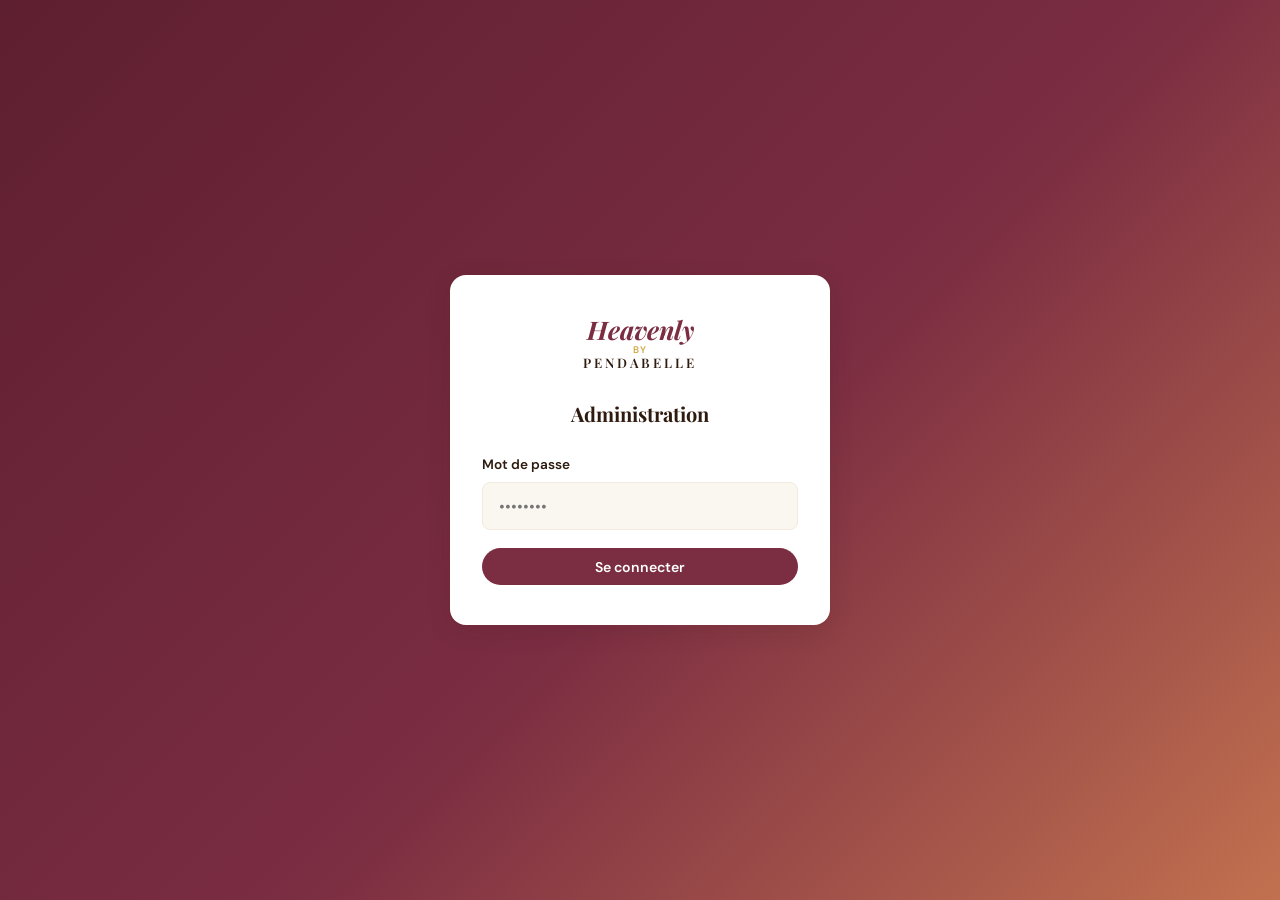
<file: admin.html>
<!DOCTYPE html>
<html lang="fr">
<head>
  <meta charset="UTF-8" />
  <meta name="viewport" content="width=device-width, initial-scale=1.0, viewport-fit=cover" />
  <title>Admin – Heavenly by PENDABELLE</title>
  <meta name="robots" content="noindex, nofollow" />
  <link rel="preconnect" href="https://fonts.googleapis.com" />
  <link rel="preconnect" href="https://fonts.gstatic.com" crossorigin />
  <link href="https://fonts.googleapis.com/css2?family=Playfair+Display:ital,wght@1,700&family=DM+Sans:wght@400;500;600&display=swap" rel="stylesheet" />
  <link rel="stylesheet" href="css/admin.css" />
</head>
<body>

  <!-- ══════════════════════════ LOGIN ══════════════════════════ -->
  <div id="screen-login" class="login-screen">
    <div class="login-card">
      <div class="login-brand">
        <span class="brand-heavenly">Heavenly</span>
        <span class="brand-by">by</span>
        <span class="brand-name">PENDABELLE</span>
      </div>
      <h1 class="login-title">Administration</h1>
      <form id="login-form">
        <div class="form-group">
          <label for="admin-pwd" class="form-label">Mot de passe</label>
          <input
            type="password"
            id="admin-pwd"
            class="form-input"
            placeholder="••••••••"
            required
            autocomplete="current-password"
          />
        </div>
        <button type="submit" class="btn btn--bordeaux btn--full" id="login-btn">
          Se connecter
        </button>
        <p id="login-error" class="login-error" hidden>Mot de passe incorrect</p>
      </form>
    </div>
  </div>

  <!-- ══════════════════════ DASHBOARD ══════════════════════════ -->
  <div id="screen-dash" hidden>

    <!-- Header -->
    <header class="adm-header">
      <div class="adm-header__inner">
        <div class="adm-logo">
          <span class="brand-heavenly">Heavenly</span>
          <span class="brand-sub">Tableau de bord</span>
        </div>
        <div class="adm-header__right">
          <span id="new-badge" class="badge-new" title="Nouvelles commandes" hidden></span>
          <button id="refresh-btn" class="btn-icon" title="Rafraîchir">
            <svg xmlns="http://www.w3.org/2000/svg" width="18" height="18" fill="none" stroke="currentColor" stroke-width="2.2" viewBox="0 0 24 24"><polyline points="23 4 23 10 17 10"/><path d="M20.49 15a9 9 0 1 1-2.12-9.36L23 10"/></svg>
          </button>
          <button id="logout-btn" class="btn btn--outline btn--sm">Déconnexion</button>
        </div>
      </div>
    </header>

    <main class="adm-main">

      <!-- Stats -->
      <div class="stats-row">
        <div class="stat-card">
          <span class="stat-label">Total</span>
          <span class="stat-val" id="sv-total">—</span>
        </div>
        <div class="stat-card stat-card--alert">
          <span class="stat-label">Nouvelles</span>
          <span class="stat-val" id="sv-new">—</span>
        </div>
        <div class="stat-card">
          <span class="stat-label">En cours</span>
          <span class="stat-val" id="sv-inprog">—</span>
        </div>
        <div class="stat-card stat-card--success">
          <span class="stat-label">Livrées</span>
          <span class="stat-val" id="sv-done">—</span>
        </div>
      </div>

      <!-- Filters -->
      <div class="filter-bar" id="filter-bar">
        <button class="filter-pill active" data-status="tous">Toutes</button>
        <button class="filter-pill" data-status="nouveau">🔴 Nouvelles</button>
        <button class="filter-pill" data-status="confirmé">🟡 Confirmées</button>
        <button class="filter-pill" data-status="en_livraison">🔵 En livraison</button>
        <button class="filter-pill" data-status="livré">🟢 Livrées</button>
        <button class="filter-pill" data-status="annulé">⚫ Annulées</button>
      </div>

      <!-- Orders -->
      <div id="orders-wrap">
        <div class="empty-state" id="state-loading">
          <svg xmlns="http://www.w3.org/2000/svg" width="40" height="40" fill="none" stroke="currentColor" stroke-width="1.5" viewBox="0 0 24 24"><circle cx="12" cy="12" r="10"/><path d="M12 6v6l4 2"/></svg>
          Chargement des commandes…
        </div>
        <div class="empty-state" id="state-empty" hidden>
          <svg xmlns="http://www.w3.org/2000/svg" width="40" height="40" fill="none" stroke="currentColor" stroke-width="1.5" viewBox="0 0 24 24"><path d="M6 2L3 6v14a2 2 0 0 0 2 2h14a2 2 0 0 0 2-2V6l-3-4z"/><line x1="3" y1="6" x2="21" y2="6"/><path d="M16 10a4 4 0 0 1-8 0"/></svg>
          Aucune commande pour ce filtre
        </div>
        <div class="orders-list" id="orders-list"></div>
      </div>

    </main>
  </div>

  <!-- Toast container -->
  <div class="toast-wrap" id="toast-wrap"></div>

  <script src="js/admin.js"></script>
</body>
</html>
</file>
<file: css/admin.css>
/* ══════════════════════════════════════════════
   HEAVENLY ADMIN – Dashboard styles
   Palette : bordeaux · gold · ivory · brown
══════════════════════════════════════════════ */

:root {
  --c-ivory:       #FAF6F0;
  --c-ivory-dark:  #F2EAE0;
  --c-bordeaux:    #7B2D42;
  --c-bordeaux-dk: #5E1F30;
  --c-terracotta:  #C2714F;
  --c-gold:        #D4A843;
  --c-gold-light:  #E8C470;
  --c-brown:       #2E1A0E;
  --c-brown-mid:   #5C3D26;
  --c-white:       #FFFFFF;
  --c-green:       #1a7a35;
  --c-green-bg:    rgba(37,211,102,.1);
  --c-red-bg:      rgba(200,40,40,.08);
  --font-serif:    'Playfair Display', Georgia, serif;
  --font-sans:     'DM Sans', system-ui, sans-serif;
  --radius-sm:     8px;
  --radius-md:     12px;
  --radius-lg:     16px;
  --radius-full:   9999px;
  --shadow-sm:     0 2px 8px rgba(46,26,14,.08);
  --shadow-md:     0 6px 24px rgba(46,26,14,.12);
  --header-h:      60px;
}

*, *::before, *::after { box-sizing: border-box; margin: 0; padding: 0; }

html { scroll-behavior: smooth; }

body {
  font-family: var(--font-sans);
  background: var(--c-ivory);
  color: var(--c-brown);
  line-height: 1.6;
  -webkit-font-smoothing: antialiased;
  min-height: 100svh;
}

a { text-decoration: none; color: inherit; }
ul { list-style: none; }
button { cursor: pointer; border: none; background: none; font-family: inherit; }
img { display: block; max-width: 100%; }

/* ── Buttons ──────────────────────────────── */
.btn {
  display: inline-flex;
  align-items: center;
  gap: .45rem;
  padding: .6rem 1.25rem;
  border-radius: var(--radius-full);
  font-weight: 600;
  font-size: .88rem;
  transition: all .2s ease;
  white-space: nowrap;
}
.btn--bordeaux  { background: var(--c-bordeaux); color: #fff; }
.btn--bordeaux:hover { background: var(--c-bordeaux-dk); }
.btn--outline   { background: transparent; border: 1.5px solid rgba(255,255,255,.5); color: #fff; }
.btn--outline:hover { background: rgba(255,255,255,.1); border-color: #fff; }
.btn--ghost     { background: var(--c-ivory-dark); color: var(--c-brown-mid); }
.btn--ghost:hover { background: #e5ddd4; }
.btn--full      { width: 100%; justify-content: center; }
.btn--sm        { padding: .45rem 1rem; font-size: .82rem; }
.btn:disabled   { opacity: .5; pointer-events: none; }

/* ══════════════════════════════════════════════
   LOGIN SCREEN
══════════════════════════════════════════════ */
.login-screen {
  min-height: 100svh;
  display: flex;
  align-items: center;
  justify-content: center;
  background: linear-gradient(135deg, var(--c-bordeaux-dk) 0%, var(--c-bordeaux) 55%, var(--c-terracotta) 100%);
  padding: 1.5rem;
}

.login-card {
  width: 100%;
  max-width: 380px;
  background: var(--c-white);
  border-radius: var(--radius-lg);
  padding: 2.5rem 2rem;
  box-shadow: var(--shadow-md);
}

.login-brand {
  display: flex;
  flex-direction: column;
  align-items: center;
  margin-bottom: 1.75rem;
  line-height: 1.15;
}
.login-brand .brand-heavenly {
  font-family: var(--font-serif);
  font-size: 1.6rem;
  font-weight: 700;
  font-style: italic;
  color: var(--c-bordeaux);
}
.login-brand .brand-by {
  font-size: .6rem;
  font-weight: 600;
  letter-spacing: .12em;
  text-transform: uppercase;
  color: var(--c-gold);
}
.login-brand .brand-name {
  font-family: var(--font-serif);
  font-size: .82rem;
  font-weight: 600;
  letter-spacing: .22em;
  text-transform: uppercase;
  color: var(--c-brown);
}

.login-title {
  font-family: var(--font-serif);
  font-size: 1.25rem;
  font-weight: 700;
  color: var(--c-brown);
  text-align: center;
  margin-bottom: 1.5rem;
}

.form-group  { margin-bottom: 1.1rem; }
.form-label  {
  display: block;
  font-size: .85rem;
  font-weight: 600;
  color: var(--c-brown);
  margin-bottom: .4rem;
}
.form-input  {
  width: 100%;
  padding: .72rem 1rem;
  border: 1.5px solid var(--c-ivory-dark);
  border-radius: var(--radius-sm);
  font-size: 1rem;
  font-family: var(--font-sans);
  color: var(--c-brown);
  background: var(--c-ivory);
  transition: border-color .2s;
  min-height: 48px;
}
.form-input:focus { outline: none; border-color: var(--c-gold); }

.login-error {
  margin-top: .75rem;
  padding: .6rem .85rem;
  background: var(--c-red-bg);
  border: 1px solid rgba(200,40,40,.25);
  border-radius: var(--radius-sm);
  color: #9B1C1C;
  font-size: .85rem;
  text-align: center;
}

/* ══════════════════════════════════════════════
   ADMIN HEADER
══════════════════════════════════════════════ */
.adm-header {
  position: sticky;
  top: 0;
  z-index: 100;
  height: var(--header-h);
  background: var(--c-bordeaux);
  box-shadow: 0 2px 12px rgba(0,0,0,.15);
}
.adm-header__inner {
  height: 100%;
  max-width: 1200px;
  margin: 0 auto;
  padding: 0 1.25rem;
  display: flex;
  align-items: center;
  justify-content: space-between;
  gap: 1rem;
}
.adm-logo {
  display: flex;
  flex-direction: column;
  line-height: 1.1;
}
.adm-logo .brand-heavenly {
  font-family: var(--font-serif);
  font-size: 1.15rem;
  font-weight: 700;
  font-style: italic;
  color: var(--c-gold-light);
}
.adm-logo .brand-sub {
  font-size: .6rem;
  font-weight: 500;
  letter-spacing: .15em;
  text-transform: uppercase;
  color: rgba(255,255,255,.6);
}

.adm-header__right {
  display: flex;
  align-items: center;
  gap: .6rem;
}

.badge-new {
  display: inline-flex;
  align-items: center;
  justify-content: center;
  min-width: 24px;
  height: 24px;
  padding: 0 .4rem;
  background: var(--c-gold);
  color: var(--c-brown);
  border-radius: var(--radius-full);
  font-size: .75rem;
  font-weight: 700;
  animation: pulse 1.5s ease-in-out infinite;
}
@keyframes pulse {
  0%, 100% { transform: scale(1); }
  50%       { transform: scale(1.12); }
}

.btn-icon {
  width: 36px;
  height: 36px;
  border-radius: 50%;
  background: rgba(255,255,255,.12);
  color: #fff;
  display: flex;
  align-items: center;
  justify-content: center;
  font-size: 1.1rem;
  transition: background .2s;
}
.btn-icon:hover { background: rgba(255,255,255,.22); }
.btn-icon.spinning { animation: spin .8s linear infinite; }
@keyframes spin { to { transform: rotate(360deg); } }

/* ══════════════════════════════════════════════
   MAIN LAYOUT
══════════════════════════════════════════════ */
.adm-main {
  max-width: 1200px;
  margin: 0 auto;
  padding: 1.5rem 1.25rem 4rem;
}

/* ── Stats row ────────────────────────────── */
.stats-row {
  display: grid;
  grid-template-columns: repeat(4, 1fr);
  gap: .85rem;
  margin-bottom: 1.5rem;
}

.stat-card {
  background: var(--c-white);
  border-radius: var(--radius-md);
  padding: 1rem 1.1rem;
  border: 1px solid var(--c-ivory-dark);
  box-shadow: var(--shadow-sm);
}
.stat-card--alert { border-color: rgba(123,45,66,.25); background: rgba(123,45,66,.04); }
.stat-card--success { border-color: rgba(26,122,53,.2); background: var(--c-green-bg); }

.stat-label {
  display: block;
  font-size: .75rem;
  font-weight: 600;
  letter-spacing: .06em;
  text-transform: uppercase;
  color: var(--c-brown-mid);
  margin-bottom: .3rem;
}
.stat-val {
  display: block;
  font-family: var(--font-serif);
  font-size: 1.85rem;
  font-weight: 700;
  color: var(--c-bordeaux);
  line-height: 1;
}
.stat-card--success .stat-val { color: var(--c-green); }

/* ── Filter bar ───────────────────────────── */
.filter-bar {
  display: flex;
  gap: .45rem;
  overflow-x: auto;
  padding-bottom: .5rem;
  margin-bottom: 1.25rem;
  scrollbar-width: none;
  -webkit-overflow-scrolling: touch;
}
.filter-bar::-webkit-scrollbar { display: none; }

.filter-pill {
  flex-shrink: 0;
  padding: .5rem 1.1rem;
  border-radius: var(--radius-full);
  font-size: .85rem;
  font-weight: 600;
  color: var(--c-brown-mid);
  background: var(--c-white);
  border: 1.5px solid transparent;
  transition: all .2s;
  min-height: 38px;
}
.filter-pill:hover { border-color: var(--c-bordeaux); color: var(--c-bordeaux); }
.filter-pill.active {
  background: var(--c-bordeaux);
  color: var(--c-white);
  border-color: var(--c-bordeaux);
}

/* ── Empty / Loading states ───────────────── */
.empty-state {
  text-align: center;
  padding: 3rem 1rem;
  color: var(--c-brown-mid);
  font-size: .95rem;
}
.empty-state svg {
  margin: 0 auto 1rem;
  opacity: .35;
}

/* ══════════════════════════════════════════════
   ORDER CARDS
══════════════════════════════════════════════ */
.orders-list {
  display: flex;
  flex-direction: column;
  gap: .85rem;
}

.order-card {
  background: var(--c-white);
  border-radius: var(--radius-md);
  border: 1px solid var(--c-ivory-dark);
  box-shadow: var(--shadow-sm);
  overflow: hidden;
  transition: box-shadow .2s;
}
.order-card:hover { box-shadow: var(--shadow-md); }
.order-card--nouveau  { border-left: 4px solid var(--c-bordeaux); }
.order-card--confirmé { border-left: 4px solid var(--c-gold); }
.order-card--en_livraison { border-left: 4px solid #3B82F6; }
.order-card--livré    { border-left: 4px solid var(--c-green); }
.order-card--annulé   { border-left: 4px solid #9CA3AF; opacity: .7; }

/* Card header */
.order-card__head {
  display: flex;
  align-items: center;
  justify-content: space-between;
  padding: .9rem 1.1rem .6rem;
  gap: .75rem;
}
.order-card__head-left {
  display: flex;
  align-items: center;
  gap: .6rem;
  flex-wrap: wrap;
}

/* Status badge */
.status-badge {
  display: inline-flex;
  align-items: center;
  gap: .3rem;
  padding: .28rem .75rem;
  border-radius: var(--radius-full);
  font-size: .75rem;
  font-weight: 700;
  letter-spacing: .04em;
  text-transform: uppercase;
}
.badge--nouveau       { background: rgba(123,45,66,.1); color: var(--c-bordeaux); }
.badge--confirmé      { background: rgba(212,168,67,.15); color: #92660A; }
.badge--en_livraison  { background: rgba(59,130,246,.12); color: #1D4ED8; }
.badge--livré         { background: var(--c-green-bg); color: var(--c-green); }
.badge--annulé        { background: rgba(156,163,175,.15); color: #6B7280; }

.order-card__time {
  font-size: .78rem;
  color: var(--c-brown-mid);
  white-space: nowrap;
}
.order-card__id {
  font-size: .72rem;
  color: rgba(92,61,38,.45);
  font-family: monospace;
}

/* Card body */
.order-card__body {
  padding: .5rem 1.1rem 1rem;
  display: grid;
  gap: .65rem;
}

.order-card__row {
  display: flex;
  align-items: flex-start;
  gap: .6rem;
}
.order-card__row-icon {
  font-size: .95rem;
  flex-shrink: 0;
  margin-top: .05rem;
}
.order-card__row-content { flex: 1; min-width: 0; }
.order-card__row-label {
  font-size: .72rem;
  font-weight: 600;
  text-transform: uppercase;
  letter-spacing: .06em;
  color: var(--c-brown-mid);
  margin-bottom: .1rem;
}
.order-card__row-value {
  font-size: .9rem;
  color: var(--c-brown);
  line-height: 1.5;
  word-break: break-word;
}
.order-card__row-value a {
  color: var(--c-bordeaux);
  font-weight: 600;
}
.order-card__row-value a:hover { text-decoration: underline; }

.product-tag {
  display: inline-block;
  padding: .18rem .6rem;
  background: var(--c-ivory-dark);
  border-radius: var(--radius-full);
  font-size: .78rem;
  color: var(--c-brown-mid);
  margin: .15rem .2rem .15rem 0;
}

/* Card divider */
.order-card__divider {
  height: 1px;
  background: var(--c-ivory-dark);
  margin: .4rem 0;
}

/* Card actions */
.order-card__actions {
  padding: .75rem 1.1rem 1rem;
  display: flex;
  gap: .5rem;
  flex-wrap: wrap;
}

/* Notes textarea */
.order-card__notes-wrap {
  padding: 0 1.1rem .75rem;
}
.order-card__notes {
  width: 100%;
  padding: .6rem .85rem;
  border: 1.5px solid var(--c-ivory-dark);
  border-radius: var(--radius-sm);
  font-size: .88rem;
  font-family: var(--font-sans);
  color: var(--c-brown);
  background: var(--c-ivory);
  resize: none;
  min-height: 56px;
  transition: border-color .2s;
}
.order-card__notes:focus { outline: none; border-color: var(--c-gold); }

/* Updating overlay */
.order-card.updating { opacity: .6; pointer-events: none; }

/* ══════════════════════════════════════════════
   ACTION BUTTONS VARIANTS
══════════════════════════════════════════════ */
.btn--confirm    { background: rgba(212,168,67,.15); color: #92660A; border: 1.5px solid rgba(212,168,67,.4); }
.btn--confirm:hover { background: rgba(212,168,67,.3); }
.btn--deliver    { background: rgba(59,130,246,.1); color: #1D4ED8; border: 1.5px solid rgba(59,130,246,.3); }
.btn--deliver:hover { background: rgba(59,130,246,.2); }
.btn--done       { background: var(--c-green-bg); color: var(--c-green); border: 1.5px solid rgba(26,122,53,.25); }
.btn--done:hover { background: rgba(37,211,102,.2); }
.btn--cancel     { background: rgba(156,163,175,.1); color: #6B7280; border: 1.5px solid rgba(156,163,175,.3); }
.btn--cancel:hover { background: rgba(156,163,175,.2); }

/* ══════════════════════════════════════════════
   TOAST NOTIFICATION
══════════════════════════════════════════════ */
.toast-wrap {
  position: fixed;
  bottom: 1.5rem;
  left: 50%;
  transform: translateX(-50%);
  z-index: 9999;
  display: flex;
  flex-direction: column;
  align-items: center;
  gap: .5rem;
  pointer-events: none;
}
.toast {
  padding: .7rem 1.25rem;
  border-radius: var(--radius-full);
  font-size: .88rem;
  font-weight: 600;
  color: #fff;
  box-shadow: 0 4px 16px rgba(0,0,0,.2);
  animation: toastIn .25s ease;
  pointer-events: all;
}
.toast--success { background: var(--c-green); }
.toast--error   { background: #DC2626; }
@keyframes toastIn {
  from { opacity: 0; transform: translateY(8px); }
  to   { opacity: 1; transform: translateY(0); }
}

/* ══════════════════════════════════════════════
   RESPONSIVE
══════════════════════════════════════════════ */
@media (max-width: 640px) {
  .stats-row { grid-template-columns: repeat(2, 1fr); }
  .adm-main  { padding: 1rem .85rem 3rem; }
  .order-card__head { padding: .75rem .85rem .5rem; }
  .order-card__body { padding: .4rem .85rem .85rem; }
  .order-card__actions { padding: .6rem .85rem .85rem; }
  .order-card__notes-wrap { padding: 0 .85rem .65rem; }
  .login-card { padding: 2rem 1.5rem; }
}

@media (max-width: 360px) {
  .stats-row { grid-template-columns: 1fr 1fr; gap: .6rem; }
  .stat-val  { font-size: 1.5rem; }
}
</file>
